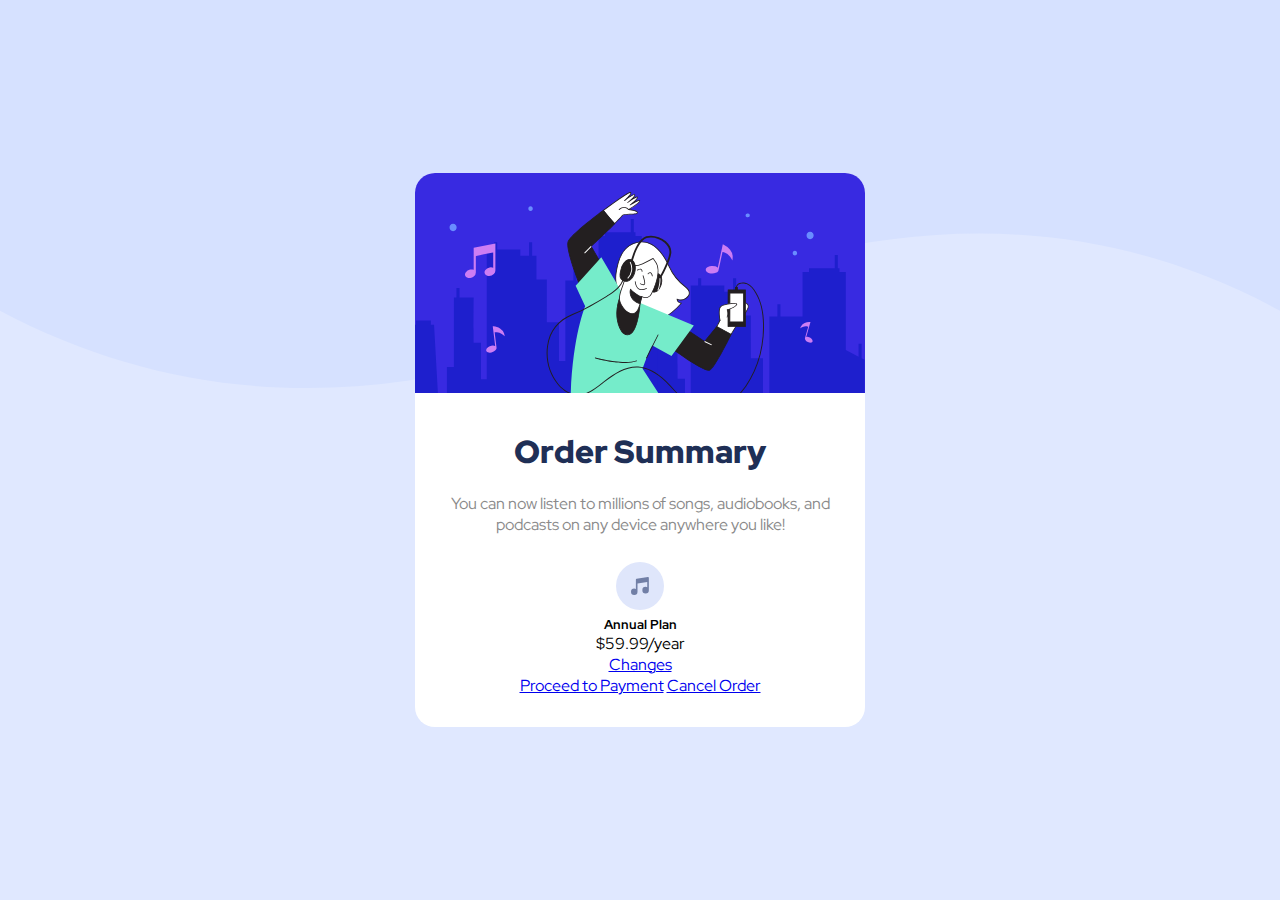
<file: order-summary-component-main/index.html>
<!DOCTYPE html>
<html lang="en">
<head>
  <meta charset="UTF-8">
  <meta name="viewport" content="width=device-width, initial-scale=1.0"> <!-- displays site properly based on user's device -->

  <link rel="icon" type="image/png" sizes="32x32" href="./images/favicon-32x32.png">
  <link rel="stylesheet" href="./estilos.css">
  <title>Frontend Mentor | Order summary card</title>

  <!-- Feel free to remove these styles or customise in your own stylesheet 👍 -->
  <style>
    .attribution { font-size: 11px; text-align: center; }
    .attribution a { color: hsl(228, 45%, 44%); }
  </style>
</head>
<body>
  <div class="container">

    <div class="img">
      <img src="./images/illustration-hero.svg" alt="">
    </div>
    <div class="texto-contenido">
      <h2 class="titulo">
        Order Summary
      </h2>
      <p class="subtitulo">
        You can now listen to millions of songs, audiobooks, and podcasts on any 
        device anywhere you like!
      </p>
      <div class="Annual-plan">
        <div class="plan-left">
          <img src="./images/icon-music.svg" alt="">
          <div>
            <h5>Annual Plan</h5>
            <p>$59.99/year</p>
          </div>
        </div>
        <a href="#">Changes</a>
      </div>
      <a href="#" class="proceed-btn">Proceed to Payment</a>
      <a href="#" class="cancel-btn">Cancel Order</a>
    </div>
  </div>
      
    
    
  
  
      
      
   
   
   
      
      

      
  
  
  <!-- <div class="attribution">
    Challenge by <a href="https://www.frontendmentor.io?ref=challenge" target="_blank">Frontend Mentor</a>. 
    Coded by <a href="#">Your Name Here</a>.
  </div> -->
</body>
</html>
</file>
<file: order-summary-component-main/estilos.css>
@import url("https://fonts.googleapis.com/css2?family=Red+Hat+Display:wght@500;700;900&display=swap");

* {
  margin: 0;
  padding: 0;
  font-size: 62, 5%;
  font-family: "Red Hat Display", sans-serif;
}

body {
  font-family: "Red Hat Display", sans-serif;
  min-height: 100vh;
  background-image: url(images/pattern-background-desktop.svg);
  background-repeat: no-repeat;
  background-size: contain;
  background-color: hsl(225, 100%, 94%);
  position: relative;
}

.container {
  position: absolute;
  left: 50%;
  top: 50%;
  transform: translate(-50%, -50%);
  max-width: 450px;
  background: white;
  border-radius: 20px;
  overflow: hidden;
}

.texto-contenido {
  padding: 7%;
  text-align: center;
}

.titulo {
  color: hsl(223, 47%, 23%);
  font-weight: 900;
  font-size: 32px;
  margin-bottom: 20px;
}

.texto-contenido p.subtitulo {
  color: #8a8a8a;
  margin-bottom: 27px;
}
</file>
